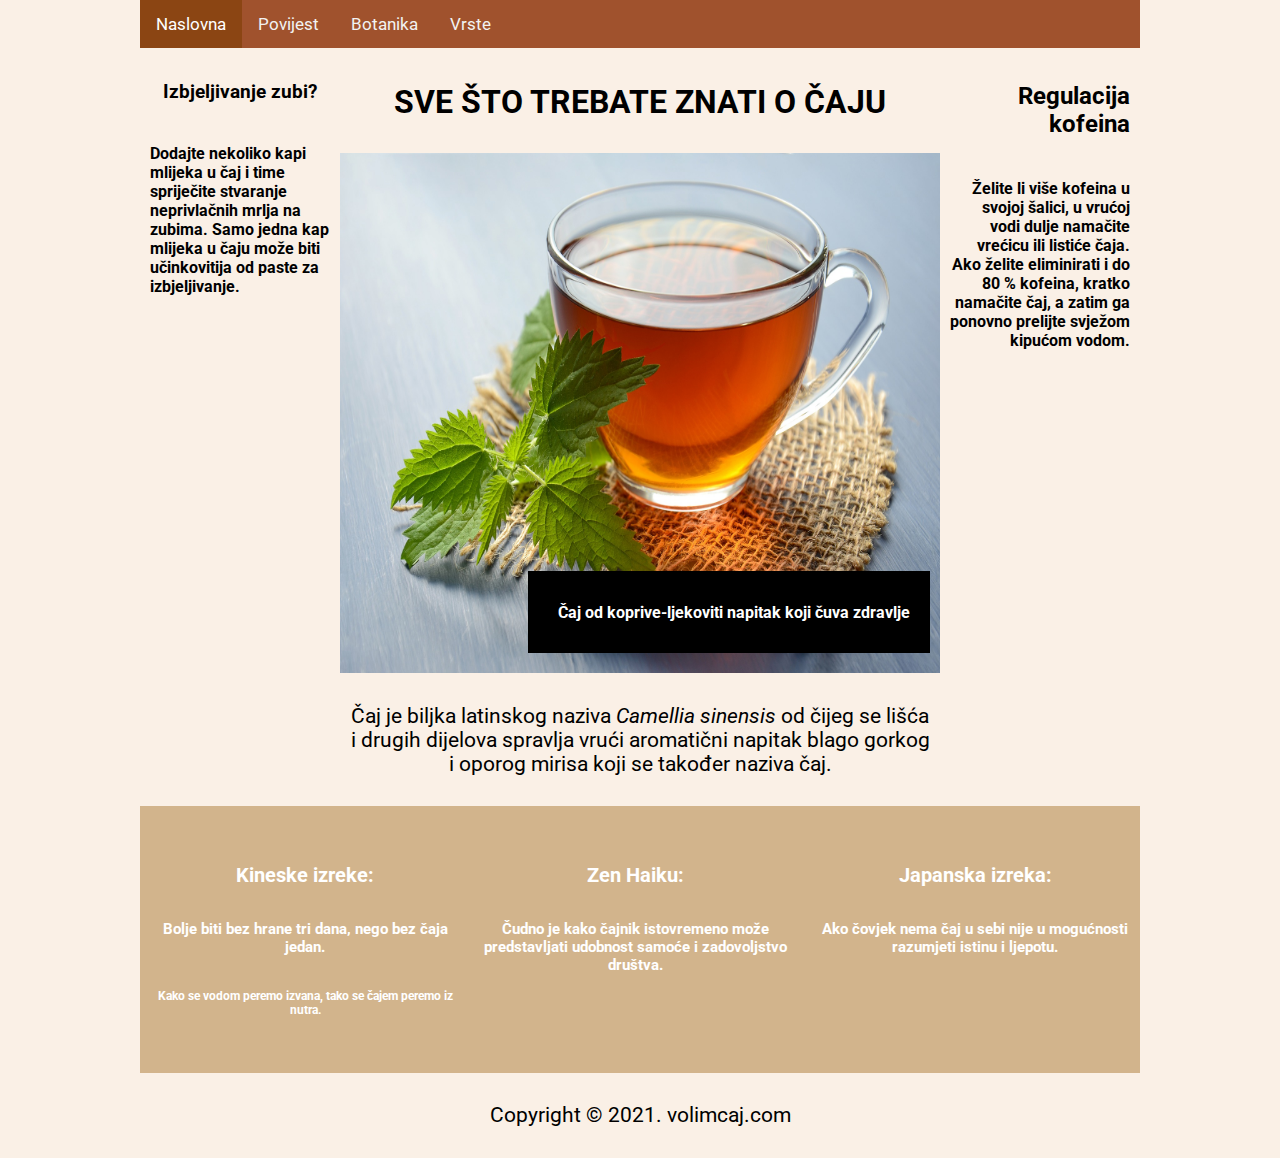
<file: infica stranica/index.html>
<!DOCTYPE html>
<html>
<head>
	<!--Metas-->
	<meta charset='utf-8'>
	<meta name="viewport" content="width=device-width, initial-scale=1.0">
	<meta name="description" content="Sve što znatiželjni trebaju znati o čaju">
	<!--Stylesheets-->
	<link rel="stylesheet" type="text/css" href="style.css">
	<title>ČAJ | volimcaj.com</title>
	<link rel="stylesheet" href="https://cdnjs.cloudflare.com/ajax/libs/font-awesome/4.7.0/css/font-awesome.min.css">
	<link rel="preconnect" href="https://fonts.gstatic.com">
    <link href="https://fonts.googleapis.com/css2?family=Roboto&display=swap" rel="stylesheet">
	

</head>
<body>
	<header>
	<div class="topnav" id="myTopnav"> 
		<a href="index.html" class="active">Naslovna</a>
		<a href="povijest.html">Povijest</a>
		<a href="botanika.html">Botanika</a>
		<a href="vrste.html">Vrste</a>
		<a href="javascript:void(0);" class="icon" onclick="myFunction()">
			</a>
		</div>
	</header>
  <div class="aside-left">
       <h3 align="center">Izbjeljivanje zubi?</h3>
	   <h4>Dodajte nekoliko kapi mlijeka u čaj i time spriječite stvaranje neprivlačnih mrlja na zubima. Samo jedna kap mlijeka u čaju može biti učinkovitija od paste za izbjeljivanje.</h4>
  </div>
  <main>
	  <h1 align="center">SVE ŠTO TREBATE ZNATI O ČAJU</h1>
	  <div class="cajodkoprive">
		<img src="cajodkoprive.jpg" align="center" width="850" height="520" alt="Čaj od koprive" style="width:100%;">
	  <div class="text-block">
      <h4>Čaj od koprive-ljekoviti napitak koji čuva zdravlje</h4>
	 </div>
	</div>
      <p align="center">Čaj je biljka latinskog naziva <i>Camellia sinensis</i> od čijeg se lišća i drugih dijelova spravlja vrući aromatični napitak blago gorkog i oporog mirisa koji se također naziva čaj.</p>
  </main>
 
  <aside>
      <h2 align="right">Regulacija kofeina</h2>
	  <h4 align="right">Želite li više kofeina u svojoj šalici, u vrućoj vodi dulje namačite vrećicu ili listiće čaja. Ako želite eliminirati i do 80 % kofeina, kratko namačite čaj, a zatim ga ponovno prelijte svježom kipućom vodom.</h4>
  </aside>	  
  <footer>
    <div class="left-footer">
		<p align="center"> 
		<h1 align="center">Kineske izreke:</h1>
        <h2 align="center">Bolje biti bez hrane tri dana, nego bez čaja jedan. </h2>
        <h3 align="center">Kako se vodom peremo izvana, tako se čajem peremo iz nutra. </h3>
     </p>
	</div>
	<div class="center-footer">
		<p align="center"> 
		<h1 align="center">Zen Haiku:</h1>
		<h2 align="center">Čudno je kako čajnik istovremeno može predstavljati udobnost samoće i zadovoljstvo društva.</h2>
      </p>
	</div>
	<div class="right-footer">
		<p align="center">
		<h1 align="center">Japanska izreka:</h1>
		<h2 align="center">Ako čovjek nema čaj u sebi nije u mogućnosti razumjeti istinu i ljepotu.</h2>
		</p>
	</div>
	<div class="copyright">
	    <p align="center"> Copyright &copy; 2021. volimcaj.com</p>
	</div>
  </footer>
</file>
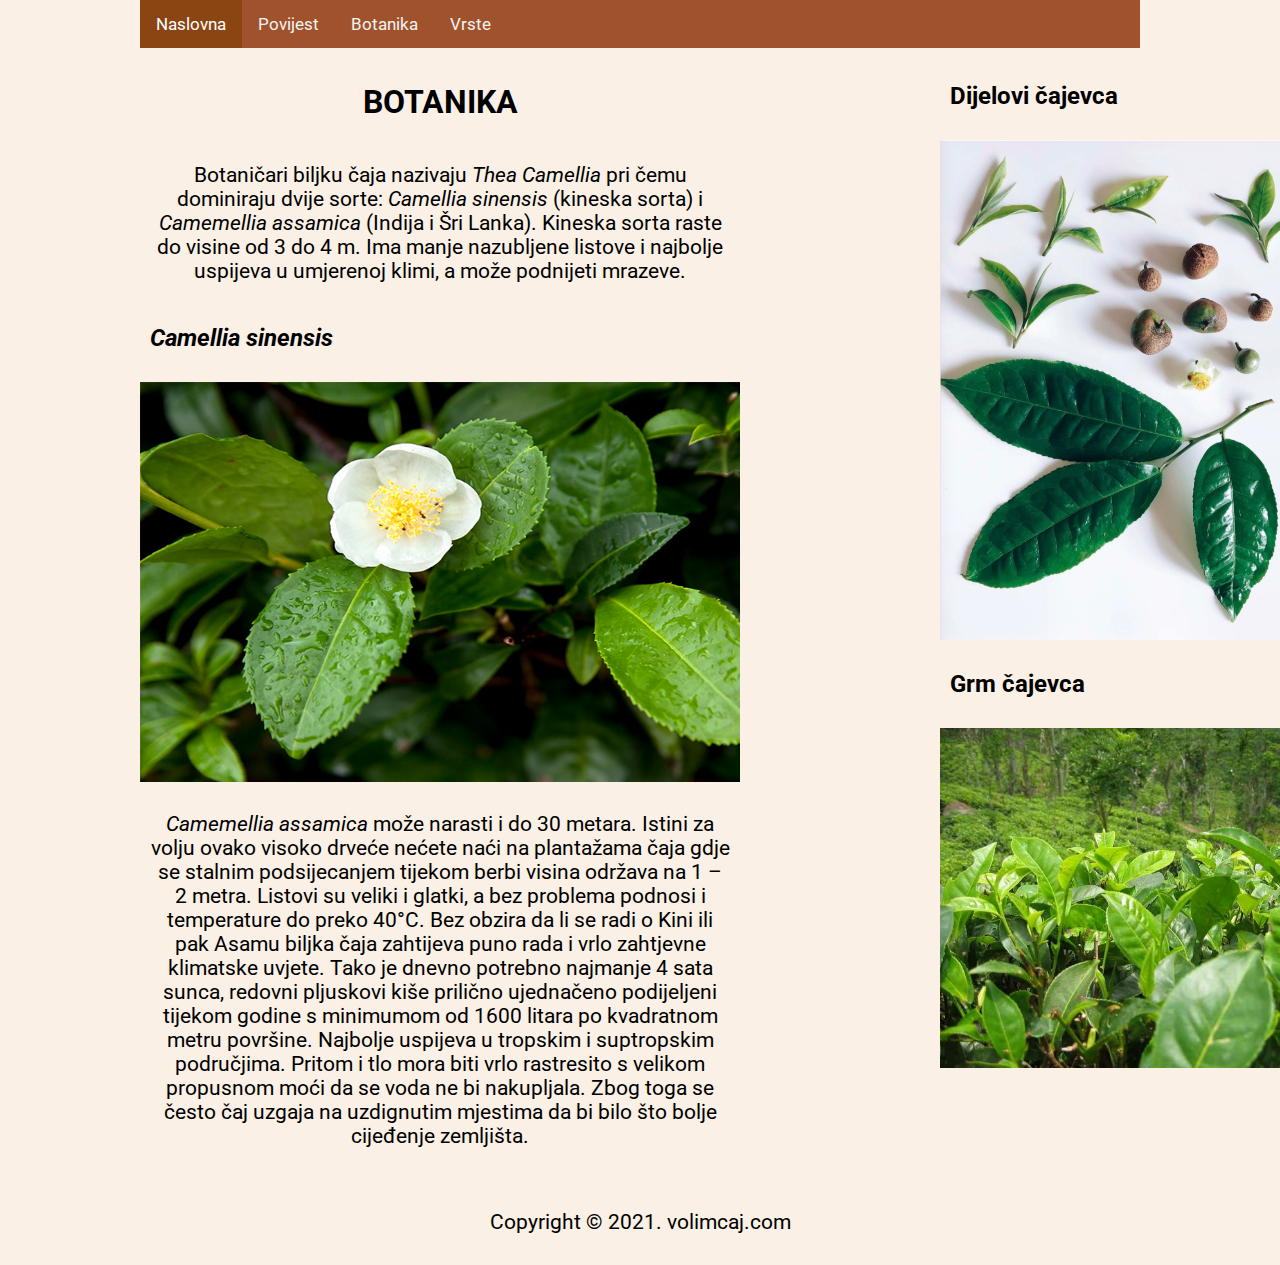
<file: infica stranica/botanika.html>
<!DOCTYPE html>
<html>
<head>
	<!--Metas-->
	<meta charset='utf-8'>
	<meta name="viewport" content="width=device-width, initial-scale=1.0">
	<meta name="description" content="Sve o čaju">
	<!--Stylesheets-->
	<link rel="stylesheet" type="text/css" href="style.css">
	<title>ČAJ | volimcaj.com</title>
	<link rel="stylesheet" href="https://cdnjs.cloudflare.com/ajax/libs/font-awesome/4.7.0/css/font-awesome.min.css">
	<link rel="preconnect" href="https://fonts.gstatic.com">
    <link href="https://fonts.googleapis.com/css2?family=Roboto&display=swap" rel="stylesheet">
	
</head>
<body>
	<header>
	<div class="topnav" id="myTopnav"> 
		<a href="index.html" class="active">Naslovna</a>			
		<a href="povijest.html">Povijest</a>
		<a href="botanika.html">Botanika</a>
		<a href="vrste.html">Vrste</a>
		<a href="javascript:void(0);" class="icon" onclick="myFunction()">
			</a>
		</div>
  </header>
  <main>
	  <h1 align="center">BOTANIKA</h1>
      <p align="center">Botaničari biljku čaja nazivaju <i>Thea Camellia</i> pri čemu dominiraju dvije sorte: <i>Camellia sinensis</i> (kineska sorta) i <i>Camemellia assamica</i> (Indija i Šri Lanka). Kineska sorta raste do visine od 3 do 4 m. Ima manje nazubljene listove i najbolje uspijeva u umjerenoj klimi, a može podnijeti mrazeve.</p>
	  <h2><i>Camellia sinensis</i></h2>
		<img src="camellia-sinensis.jpg" alt="Camellia sinensis" align="center" width="600" height="400">
	  <p align="center"><i>Camemellia assamica</i> može narasti i do 30 metara. Istini za volju ovako visoko drveće nećete naći na plantažama čaja gdje se stalnim podsijecanjem tijekom berbi visina održava na 1 – 2 metra. Listovi su veliki i glatki, a bez problema podnosi i temperature do preko 40°C. Bez obzira da li se radi o Kini ili pak Asamu biljka čaja zahtijeva puno rada i vrlo zahtjevne klimatske uvjete. Tako je dnevno potrebno najmanje 4 sata sunca, redovni pljuskovi kiše prilično ujednačeno podijeljeni tijekom godine s minimumom od 1600 litara po kvadratnom metru površine. Najbolje uspijeva u tropskim i suptropskim područjima. Pritom i tlo mora biti vrlo rastresito s velikom propusnom moći da se voda ne bi nakupljala. Zbog toga se često čaj uzgaja na uzdignutim mjestima da bi bilo što bolje cijeđenje zemljišta.</p>
  </main>
 <aside>
      <h2 align="left">Dijelovi čajevca</h2>
	  <img src="djelovibiljkecaja.jpeg" alt="Djelovi biljke čaja" align="center" width="350" height="500">
	  </div>
	  <h2>Grm čajevca</h2>
	  	  <img src="camelliagrm.jpg" alt="Čajevac" align="center" width="450" height="340">
</aside>  
	<div class="copyright">
	    <p align="center"> Copyright &copy; 2021. volimcaj.com</p>
	</div>
</file>
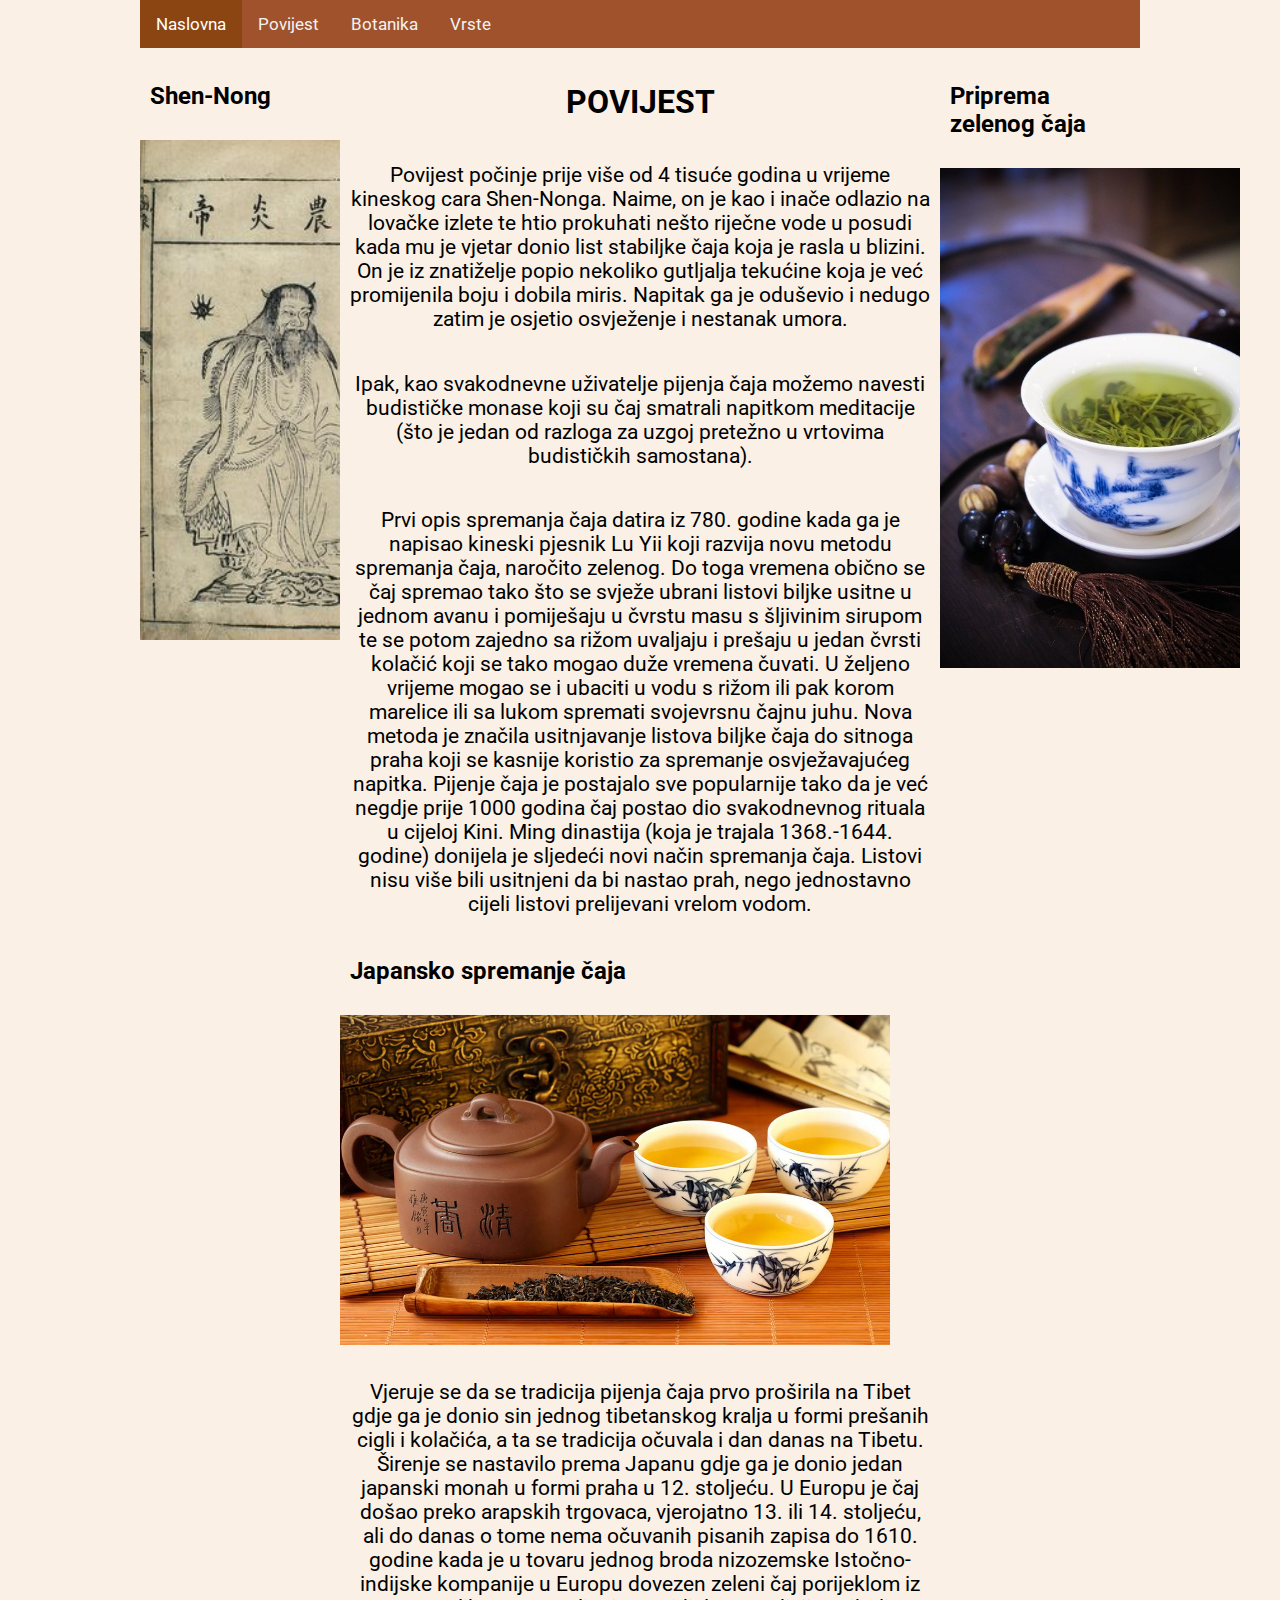
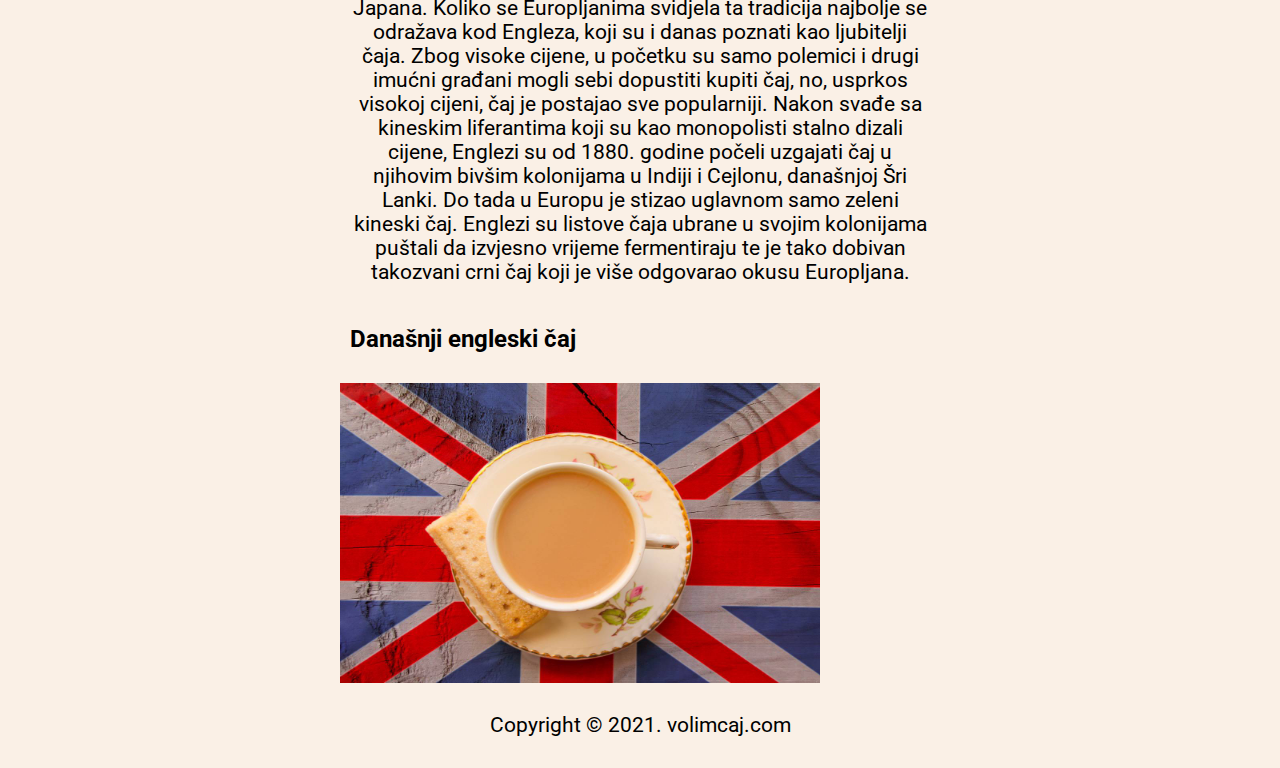
<file: infica stranica/povijest.html>
<!DOCTYPE html>
<html>
<head>
	<!--Metas-->
	<meta charset='utf-8'>
	<meta name="viewport" content="width=device-width, initial-scale=1.0">
	<meta name="description" content="Sve o čaju">
	<!--Stylesheets-->
	<link rel="stylesheet" type="text/css" href="style.css">
	<title>ČAJ | volimcaj.com</title>
	<link rel="stylesheet" href="https://cdnjs.cloudflare.com/ajax/libs/font-awesome/4.7.0/css/font-awesome.min.css">
	<link rel="preconnect" href="https://fonts.gstatic.com">
    <link href="https://fonts.googleapis.com/css2?family=Roboto&display=swap" rel="stylesheet">
	
</head>
<body>
	<header>
	<div class="topnav" id="myTopnav"> 
		<a href="index.html" class="active">Naslovna</a>			
		<a href="povijest.html">Povijest</a>
		<a href="botanika.html">Botanika</a>
		<a href="vrste.html">Vrste</a>
		<a href="javascript:void(0);" class="icon" onclick="myFunction()">
			<i class="fa fa-bars">Camellia sinensis</i>
			</a>
		</div>
  </header>
  <div class="aside-left">
       <h2>Shen-Nong</h2>
		<img src="shennong.jpg" alt="Djelovi biljke čaja" align="left" width="300" height="500">
  </div>
  <main>
	  <h1 align="center">POVIJEST</h1>
      <p align="center">Povijest počinje prije više od 4 tisuće godina u vrijeme kineskog cara Shen-Nonga. Naime, on je kao i inače odlazio na lovačke izlete te htio prokuhati nešto riječne vode u posudi kada mu je vjetar donio list stabiljke čaja koja je rasla u blizini. On je iz znatiželje popio nekoliko gutljalja tekućine koja je već promijenila boju i dobila miris. Napitak ga je oduševio i nedugo zatim je osjetio osvježenje i nestanak umora.</p>
	  <p align="center">Ipak, kao svakodnevne uživatelje pijenja čaja možemo navesti budističke monase koji su čaj smatrali napitkom meditacije (što je jedan od razloga za uzgoj pretežno u vrtovima budističkih samostana).</p>
	  <p align="center">Prvi opis spremanja čaja datira iz 780. godine kada ga je napisao kineski pjesnik Lu Yii koji razvija novu metodu spremanja čaja, naročito zelenog. Do toga vremena obično se čaj spremao tako što se svježe ubrani listovi biljke usitne u jednom avanu i pomiješaju u čvrstu masu s šljivinim sirupom te se potom zajedno sa rižom uvaljaju i prešaju u jedan čvrsti kolačić koji se tako mogao duže vremena čuvati. U željeno vrijeme mogao se i ubaciti u vodu s rižom ili pak korom marelice ili sa lukom spremati svojevrsnu čajnu juhu. Nova metoda je značila usitnjavanje listova biljke čaja do sitnoga praha koji se kasnije koristio za spremanje osvježavajućeg napitka. Pijenje čaja je postajalo sve popularnije tako da je već negdje prije 1000 godina čaj postao dio svakodnevnog rituala u cijeloj Kini. Ming dinastija (koja je trajala 1368.-1644. godine) donijela je sljedeći novi način spremanja čaja. Listovi nisu više bili usitnjeni da bi nastao prah, nego jednostavno cijeli listovi prelijevani vrelom vodom.</p>
	  <h2>Japansko spremanje čaja</h2>
		<img src="ceremonijacajajapan.jpg" alt="Japansko spremanje čaja" align="left-footer" width="550" height="330">
	  <p align="center">Vjeruje se da se tradicija pijenja čaja prvo proširila na Tibet gdje ga je donio sin jednog tibetanskog kralja u formi prešanih cigli i kolačića, a ta se tradicija očuvala i dan danas na Tibetu. Širenje se nastavilo prema Japanu gdje ga je donio jedan japanski monah u formi praha u 12. stoljeću. U Europu je čaj došao preko arapskih trgovaca, vjerojatno 13. ili 14. stoljeću, ali do danas o tome nema očuvanih pisanih zapisa do 1610. godine kada je u tovaru jednog broda nizozemske Istočno-indijske kompanije u Europu dovezen zeleni čaj porijeklom iz Japana. Koliko se Europljanima svidjela ta tradicija najbolje se odražava kod Engleza, koji su i danas poznati kao ljubitelji čaja. Zbog visoke cijene, u početku su samo polemici i drugi imućni građani mogli sebi dopustiti kupiti čaj, no, usprkos visokoj cijeni, čaj je postajao sve popularniji. Nakon svađe sa kineskim liferantima koji su kao monopolisti stalno dizali cijene, Englezi su od 1880. godine počeli uzgajati čaj u njihovim bivšim kolonijama u Indiji i Cejlonu, današnjoj Šri Lanki. Do tada u Europu je stizao uglavnom samo zeleni kineski čaj. Englezi su listove čaja ubrane u svojim kolonijama puštali da izvjesno vrijeme fermentiraju te je tako dobivan takozvani crni čaj koji je više odgovarao okusu Europljana.</p>
	  <h2>Današnji engleski čaj</h2>
		<img src="engleskicaj.jpg" alt="Engleski čaj" align="center" width="480" height="300">
  </main>
  <aside>
      <h2>Priprema zelenog čaja</h2>
		<img src="zeleni-caj-priprema.jpg" alt="Priprema zelenog čaja" align="right-footer" width="300" height="500">
  </aside>	  
	</div>
	<div class="copyright">
	    <p align="center"> Copyright &copy; 2021. volimcaj.com</p>
	</div>
</file>
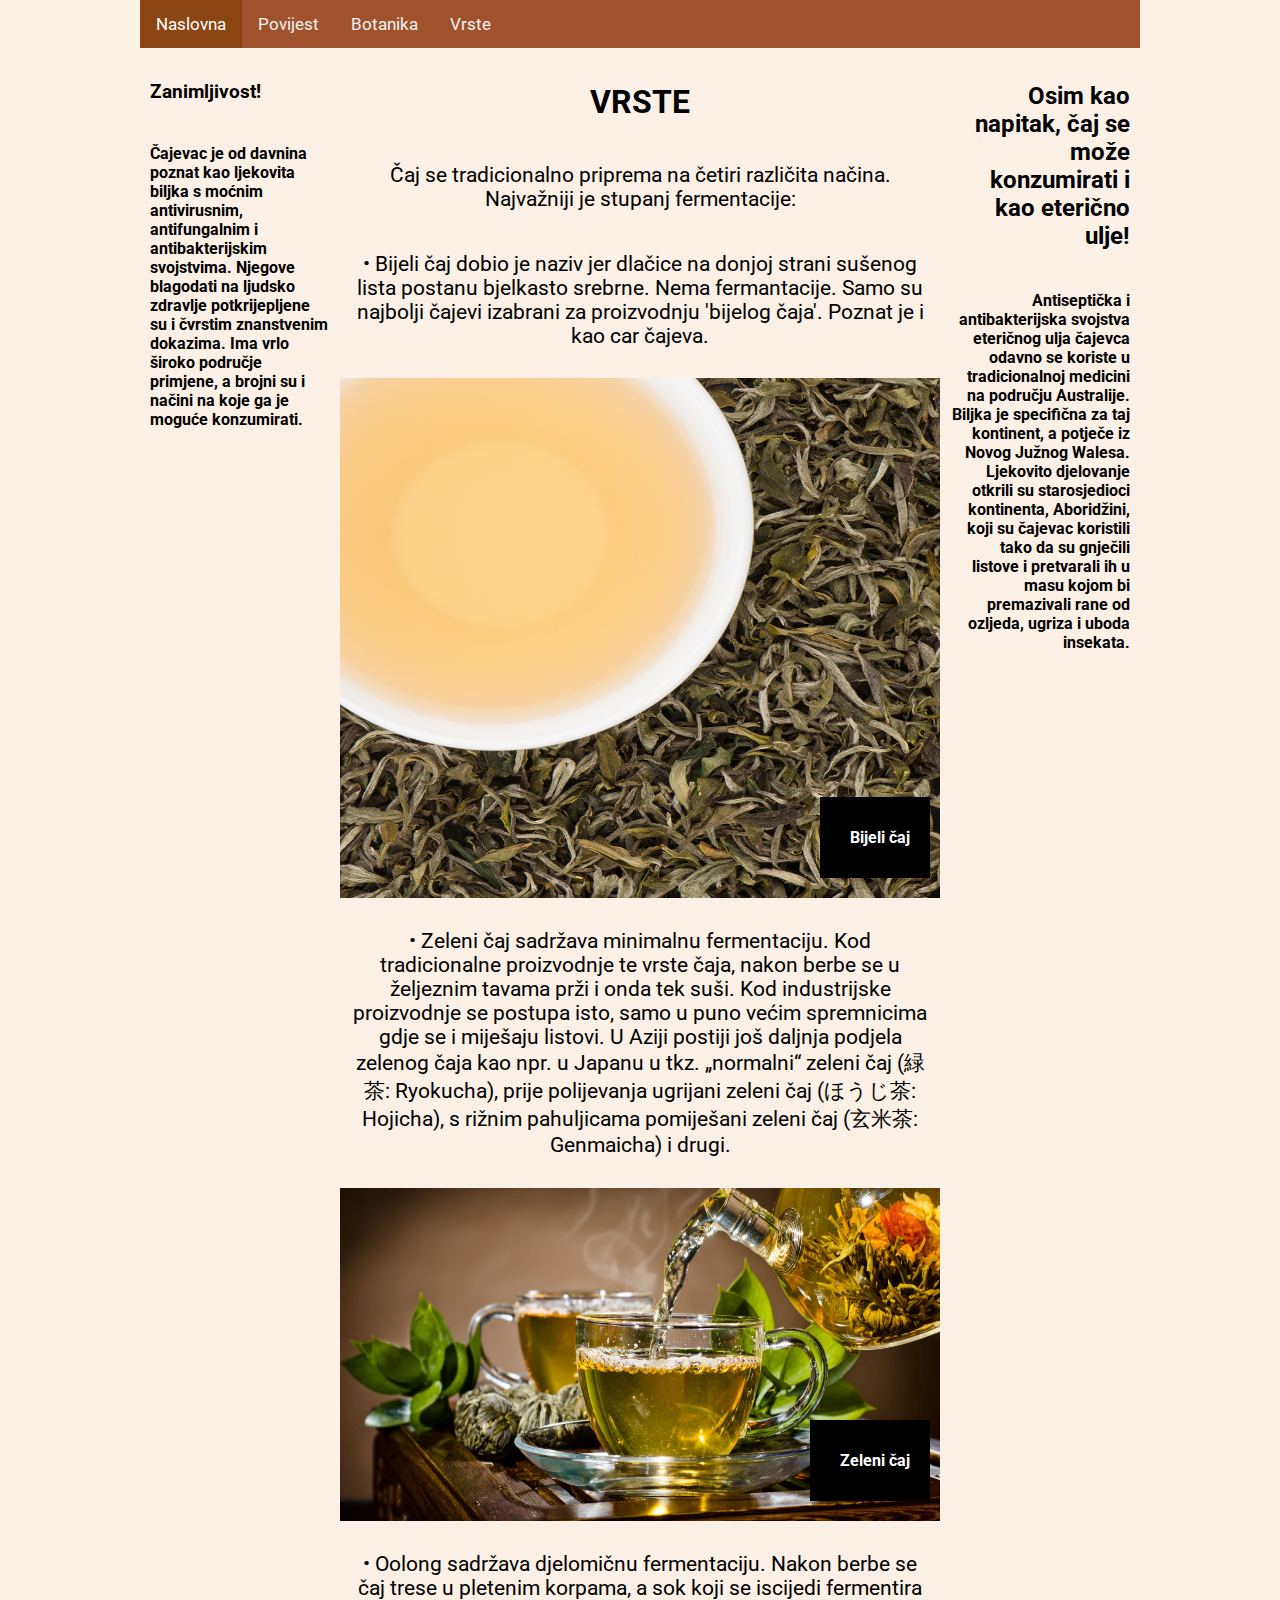
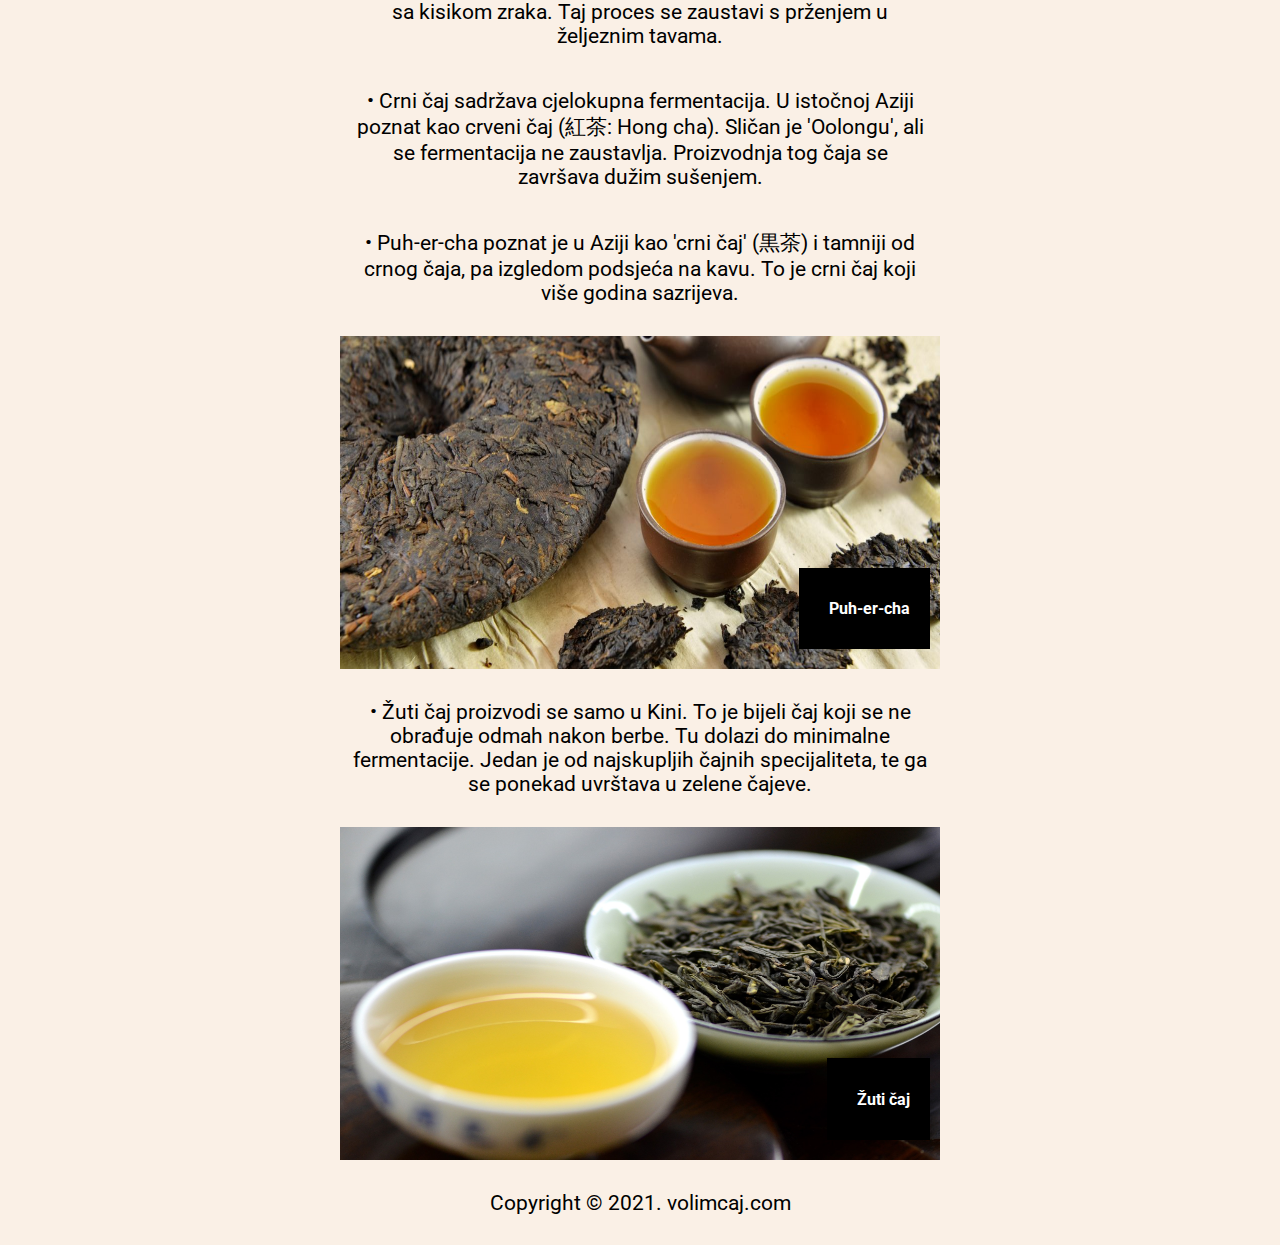
<file: infica stranica/vrste.html>
<!DOCTYPE html>
<html>
<head>
	<!--Metas-->
	<meta charset='utf-8'>
	<meta name="viewport" content="width=device-width, initial-scale=1.0">
	<meta name="description" content="Sve o čaju">
	<!--Stylesheets-->
	<link rel="stylesheet" type="text/css" href="style.css">
	<title>ČAJ | volimcaj.com</title>
	<link rel="stylesheet" href="https://cdnjs.cloudflare.com/ajax/libs/font-awesome/4.7.0/css/font-awesome.min.css">
	<link rel="preconnect" href="https://fonts.gstatic.com">
    <link href="https://fonts.googleapis.com/css2?family=Roboto&display=swap" rel="stylesheet">
	
</head>
<body>
	<header>
	<div class="topnav" id="myTopnav"> 
		<a href="index.html" class="active">Naslovna</a>			
		<a href="povijest.html">Povijest</a>
		<a href="botanika.html">Botanika</a>
		<a href="vrste.html">Vrste</a>
		<a href="javascript:void(0);" class="icon" onclick="myFunction()">
			<i class="fa fa-bars">Camellia sinensis</i>
			</a>
		</div>
  </header>
  <div class="aside-left">
       <h3 align="left">Zanimljivost!</h3>
	   <h4 align="left">Čajevac je od davnina poznat kao ljekovita biljka s moćnim antivirusnim, antifungalnim i antibakterijskim svojstvima. Njegove blagodati na ljudsko zdravlje potkrijepljene su i čvrstim znanstvenim dokazima. Ima vrlo široko područje primjene, a brojni su i načini na koje ga je moguće konzumirati. </h4>


  </div>
  <main>
	  <h1 align="center">VRSTE</h1>
      <p align="center">Čaj se tradicionalno priprema na četiri različita načina. Najvažniji je stupanj fermentacije:</p>
	  <p align="center">•	Bijeli čaj dobio je naziv jer dlačice na donjoj strani sušenog lista postanu bjelkasto srebrne. Nema fermantacije. Samo su najbolji čajevi izabrani za proizvodnju 'bijelog čaja'. Poznat je i kao car čajeva.</p>
		<div class="bijeličaj">
		<img src="bijelicaj.png" align="center" width="500" height="520" alt="Bijeli čaj" style="width:100%;">
	  <div class="text-block">
      <h4>Bijeli čaj</h4>
		</div>
		</div>
	  <p align="center">•	Zeleni čaj sadržava minimalnu fermentaciju. Kod tradicionalne proizvodnje te vrste čaja, nakon berbe se u željeznim tavama prži i onda tek suši. Kod industrijske proizvodnje se postupa isto, samo u puno većim spremnicima gdje se i miješaju listovi. U Aziji postiji još daljnja podjela zelenog čaja kao npr. u Japanu u tkz. „normalni“ zeleni čaj (緑茶: Ryokucha), prije polijevanja ugrijani zeleni čaj (ほうじ茶: Hojicha), s rižnim pahuljicama pomiješani zeleni čaj (玄米茶: Genmaicha) i drugi.</p>
		<div class="zeleničaj">
		<img src="zelenicaj.jpg" align="center" width="550" height="333" alt="Zeleni čaj" style="width:100%;">
	  <div class="text-block">
      <h4>Zeleni čaj</h4>
		</div>
		</div>
	  <p align="center">•	Oolong sadržava djelomičnu fermentaciju. Nakon berbe se čaj trese u pletenim korpama, a sok koji se iscijedi fermentira sa kisikom zraka. Taj proces se zaustavi s prženjem u željeznim tavama.</p>
	  <p align="center">•	Crni čaj sadržava cjelokupna fermentacija. U istočnoj Aziji poznat kao crveni čaj (紅茶: Hong cha). Sličan je 'Oolongu', ali se fermentacija ne zaustavlja. Proizvodnja tog čaja se završava dužim sušenjem.</p>
	  <p align="center">•	Puh-er-cha poznat je u Aziji kao 'crni čaj' (黒茶) i tamniji od crnog čaja, pa izgledom podsjeća na kavu. To je crni čaj koji više godina sazrijeva.</p>
		<div class="puhercha">
		<img src="Puhercha.jpg" align="center" width="600" height="333" alt="Puh-er-cha" style="width:100%;">
	  <div class="text-block">
      <h4>Puh-er-cha</h4>
		</div>
		</div>
	  <p align="center">•	Žuti čaj proizvodi se samo u Kini. To je bijeli čaj koji se ne obrađuje odmah nakon berbe. Tu dolazi do minimalne fermentacije. Jedan je od najskupljih čajnih specijaliteta, te ga se ponekad uvrštava u zelene čajeve.</p>
        <div class="zuticaj">
		<img src="zuticaj.jpg" align="center" width="500" height="333" alt="Žuti čaj" style="width:100%;">
	  <div class="text-block">
      <h4>Žuti čaj</h4>
		</div>
		</div>
	</main>
  <aside>
      <h2 align="right">Osim kao napitak, čaj se može konzumirati i kao eterično ulje!</h2>
	  <h4 align="right">Antiseptička i antibakterijska svojstva eteričnog ulja čajevca odavno se koriste u tradicionalnoj medicini na području Australije. Biljka je specifična za taj kontinent, a potječe iz Novog Južnog Walesa. Ljekovito djelovanje otkrili su starosjedioci kontinenta, Aboridžini, koji su čajevac koristili tako da su gnječili listove i pretvarali ih u masu kojom bi premazivali rane od ozljeda, ugriza i uboda insekata.</h4>
  </aside>	  
	</div>
	<div class="copyright">
	    <p align="center"> Copyright &copy; 2021. volimcaj.com</p>
	</div>
</file>
<file: infica stranica/style.css>
body {
	max-width:1000px;
	float: none;
	margin: auto;
	background-color: #FAF0E6;
}
h1, h2, h3, h4, h5, h6 {
	font-family: 'Roboto', sans-serif;
	padding: 10px;
}
p {
	padding:10px;
	font-family: 'Roboto', sans-serif;
	font-size: 1.3em;
}
a {
	font-family: 'Roboto', sans-serif;
	font-size: 1.3em;
}
header {
	width: 100%;
	display: inline-block;
}
.aside-left {
	width: 20%;
	float: left;
	display: block;
	min-height: 300px;
	background-color:#FAF0E6;
}
main{
	width:60%;
	float: left;
	display: block;
	background-color:#FAF0E6;
}
aside {
	width: 20%;
	float: right;
	display: block;
	min-height: 200px;
	background-color: #FAF0E6;
}
footer {
	width:100%;
	display: inline-block;
	background-color: #D2B48C;
}
.left-footer {
	width: 33%;
	float: left;
	display: block;
	min-height: 200px;
	background-color: #D2B48C;
	color: #fff;
	font-size: 10px
}
.center-footer {
	width:33%;
	float: left;
	display: block;
	min-height: 200px;
	background-color: #D2B48C;
	color: #fff;
	font-size: 10px
}
.right-footer {
	width: 33%;
	float: right;
	display: block;
	min-height: 200px;
	background-color: #D2B48C; 
	color: #fff;
	font-size: 10px
}
.copyright {
	width: 100%;
	display: inline-block;
	background-color: #FAF0E6;
}

/*povijest CSS */
.topnav {
  background-color: #A0522D;
  overflow: hidden;
}

/* Style the links inside the navigation bar */
.topnav a {
  float: left;
  display: block;
  color: #f2f2f2;
  text-align: center;
  padding: 14px 16px;
  text-decoration: none;
  font-size: 17px;
}

/* Change the color of links on hover */
.topnav a:hover {
  background-color: #ddd;
  color: black;
}

/* Add an active class to highlight the current page */
.topnav a.active {
  background-color: #8B4513;
  color: white;
}

/* Hide the link that should open and close the topnav on small screens */
.topnav .icon {
  display: none;
}
/* Container holding the image and the text */
.cajodkoprive {
  position: relative;
}

/* Bottom right text */
.text-block {
  position: absolute;
  bottom: 20px;
  right: 10px;
  background-color: black	;
  color: white;
  padding-left: 20px;
  padding-right: 10px;
}
/* Container holding the image and the text */
.bijeličaj {
  position: relative;
}

/* Bottom right text */
.text-block {
  position: absolute;
  bottom: 20px;
  right: 10px;
  background-color: black	;
  color: white;
  padding-left: 20px;
  padding-right: 10px;
}
/* Container holding the image and the text */
.zeleničaj {
  position: relative;
}

/* Bottom right text */
.text-block {
  position: absolute;
  bottom: 20px;
  right: 10px;
  background-color: black	;
  color: white;
  padding-left: 20px;
  padding-right: 10px;
}
/* Container holding the image and the text */
.puhercha {
  position: relative;
}

/* Bottom right text */
.text-block {
  position: absolute;
  bottom: 20px;
  right: 10px;
  background-color: black	;
  color: white;
  padding-left: 20px;
  padding-right: 10px;
}
/* Container holding the image and the text */
.zuticaj {
  position: relative;
}

/* Bottom right text */
.text-block {
  position: absolute;
  bottom: 20px;
  right: 10px;
  background-color: black	;
  color: white;
  padding-left: 20px;
  padding-right: 10px;
}
</file>
